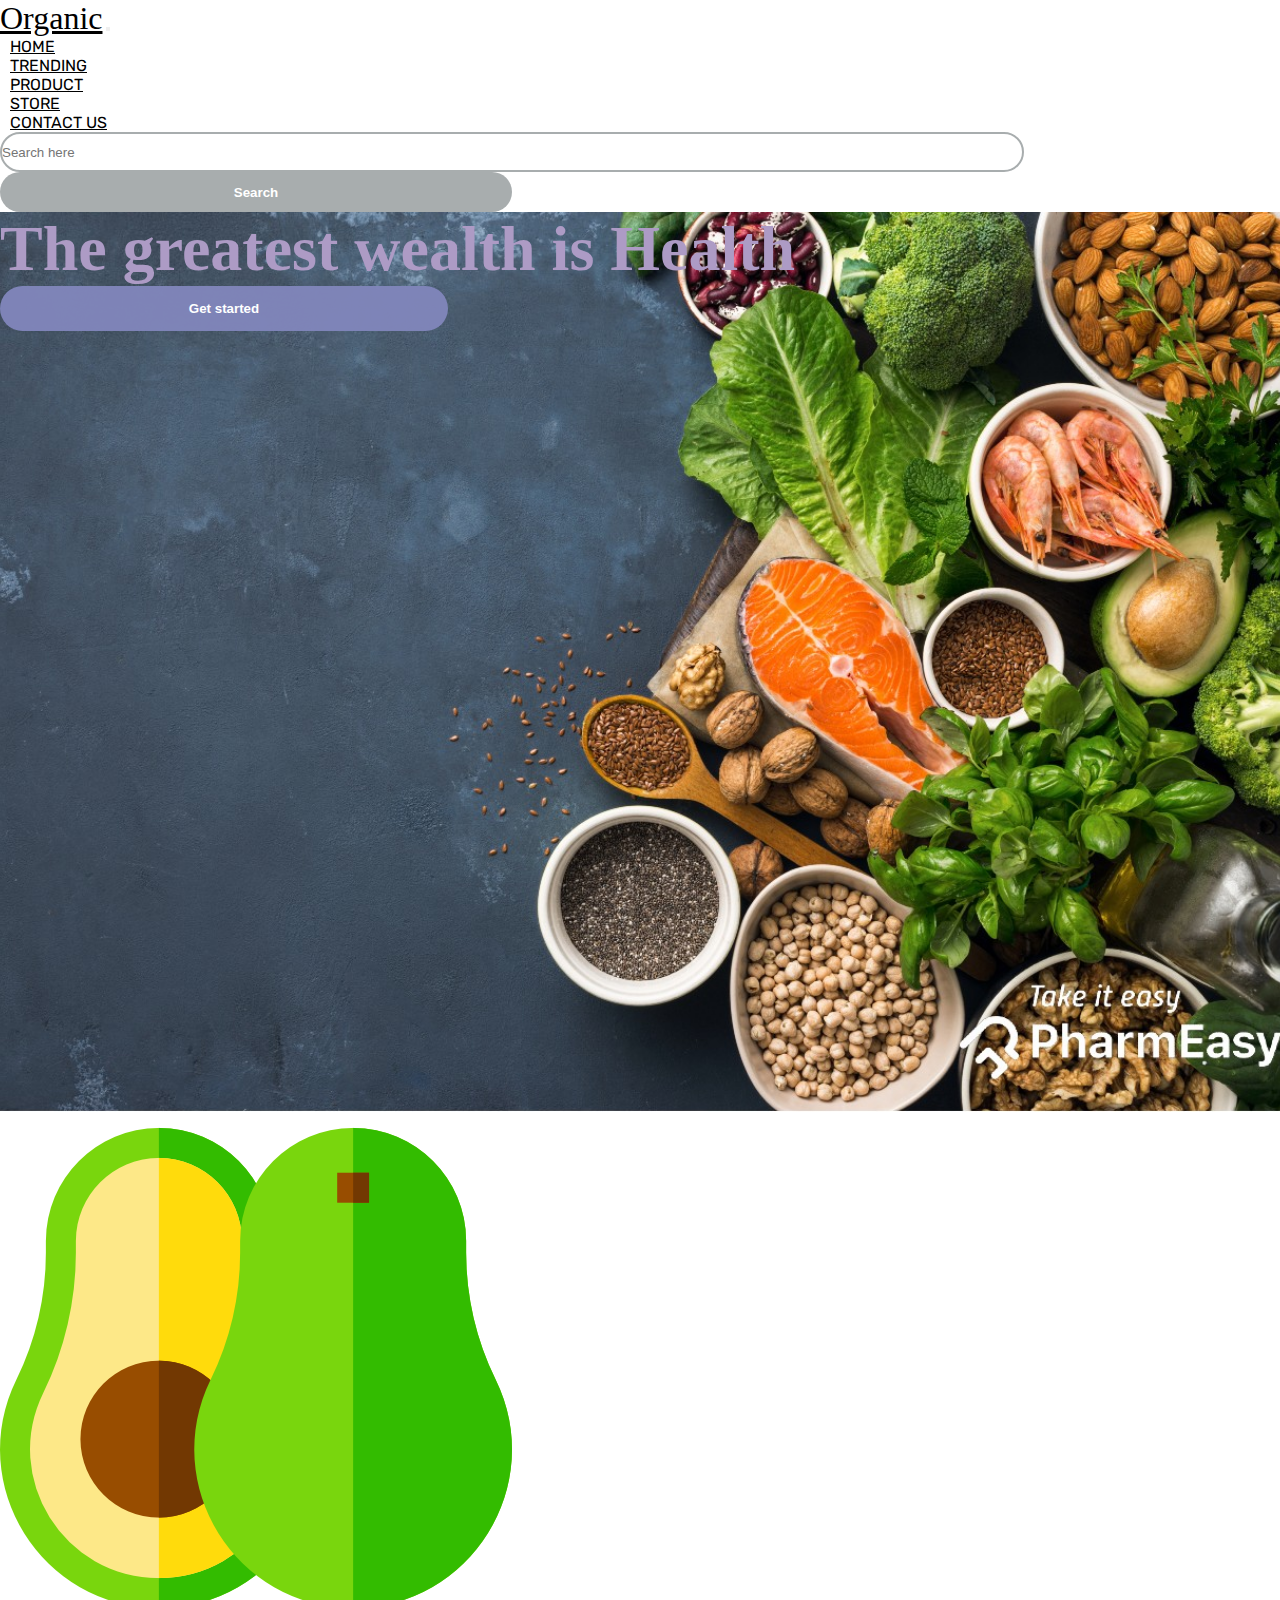
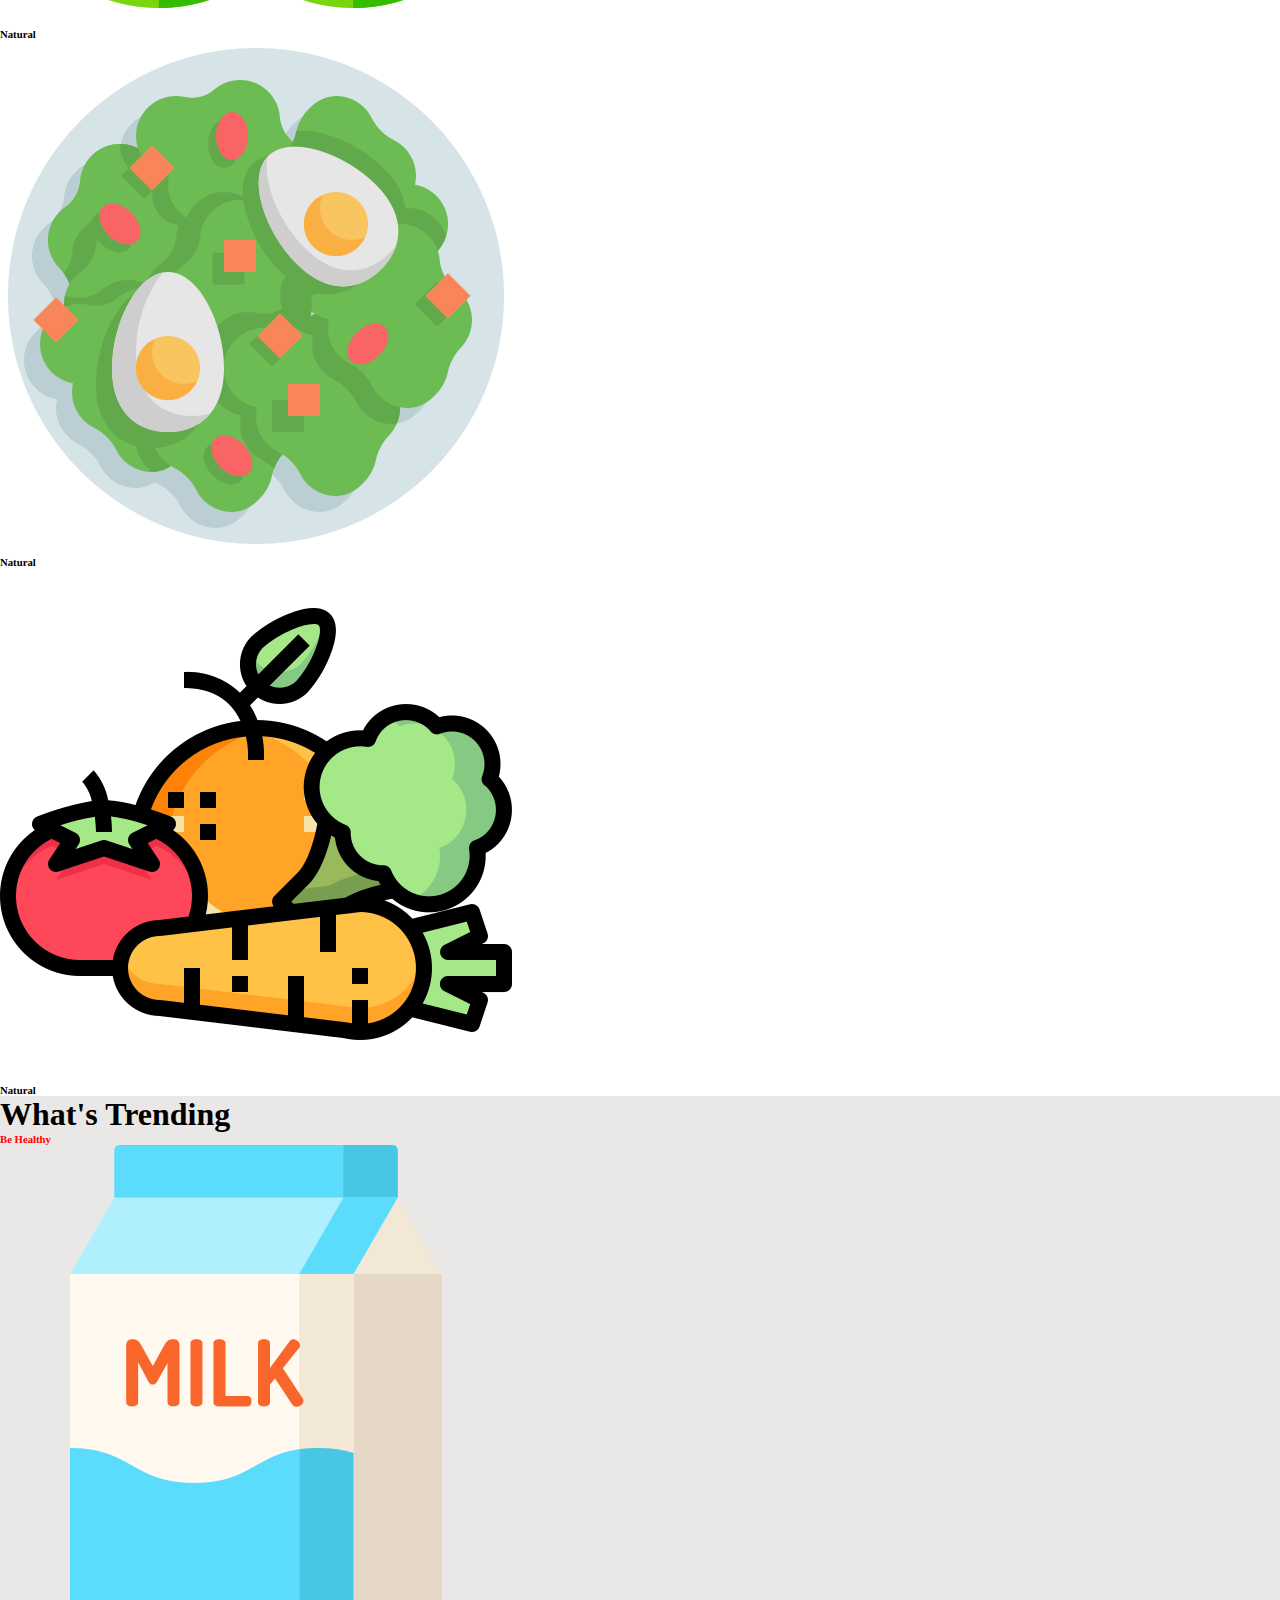
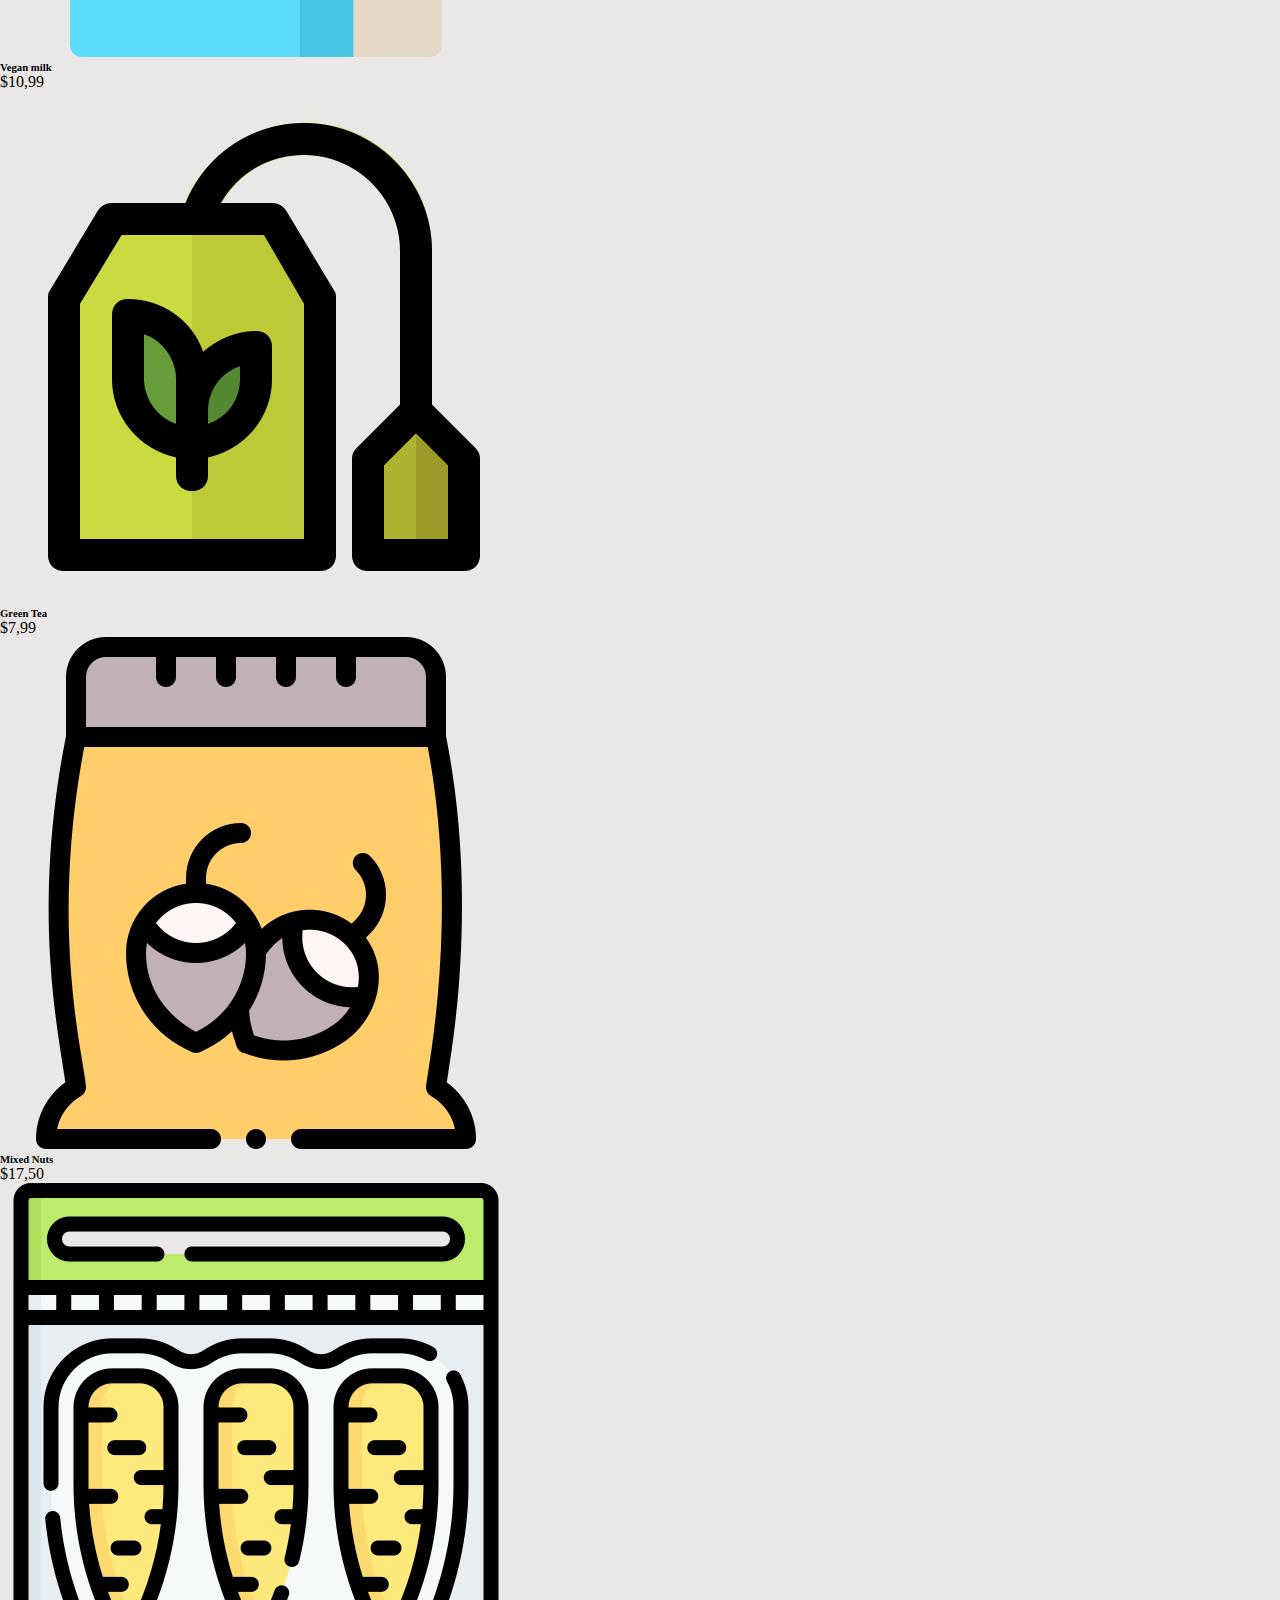
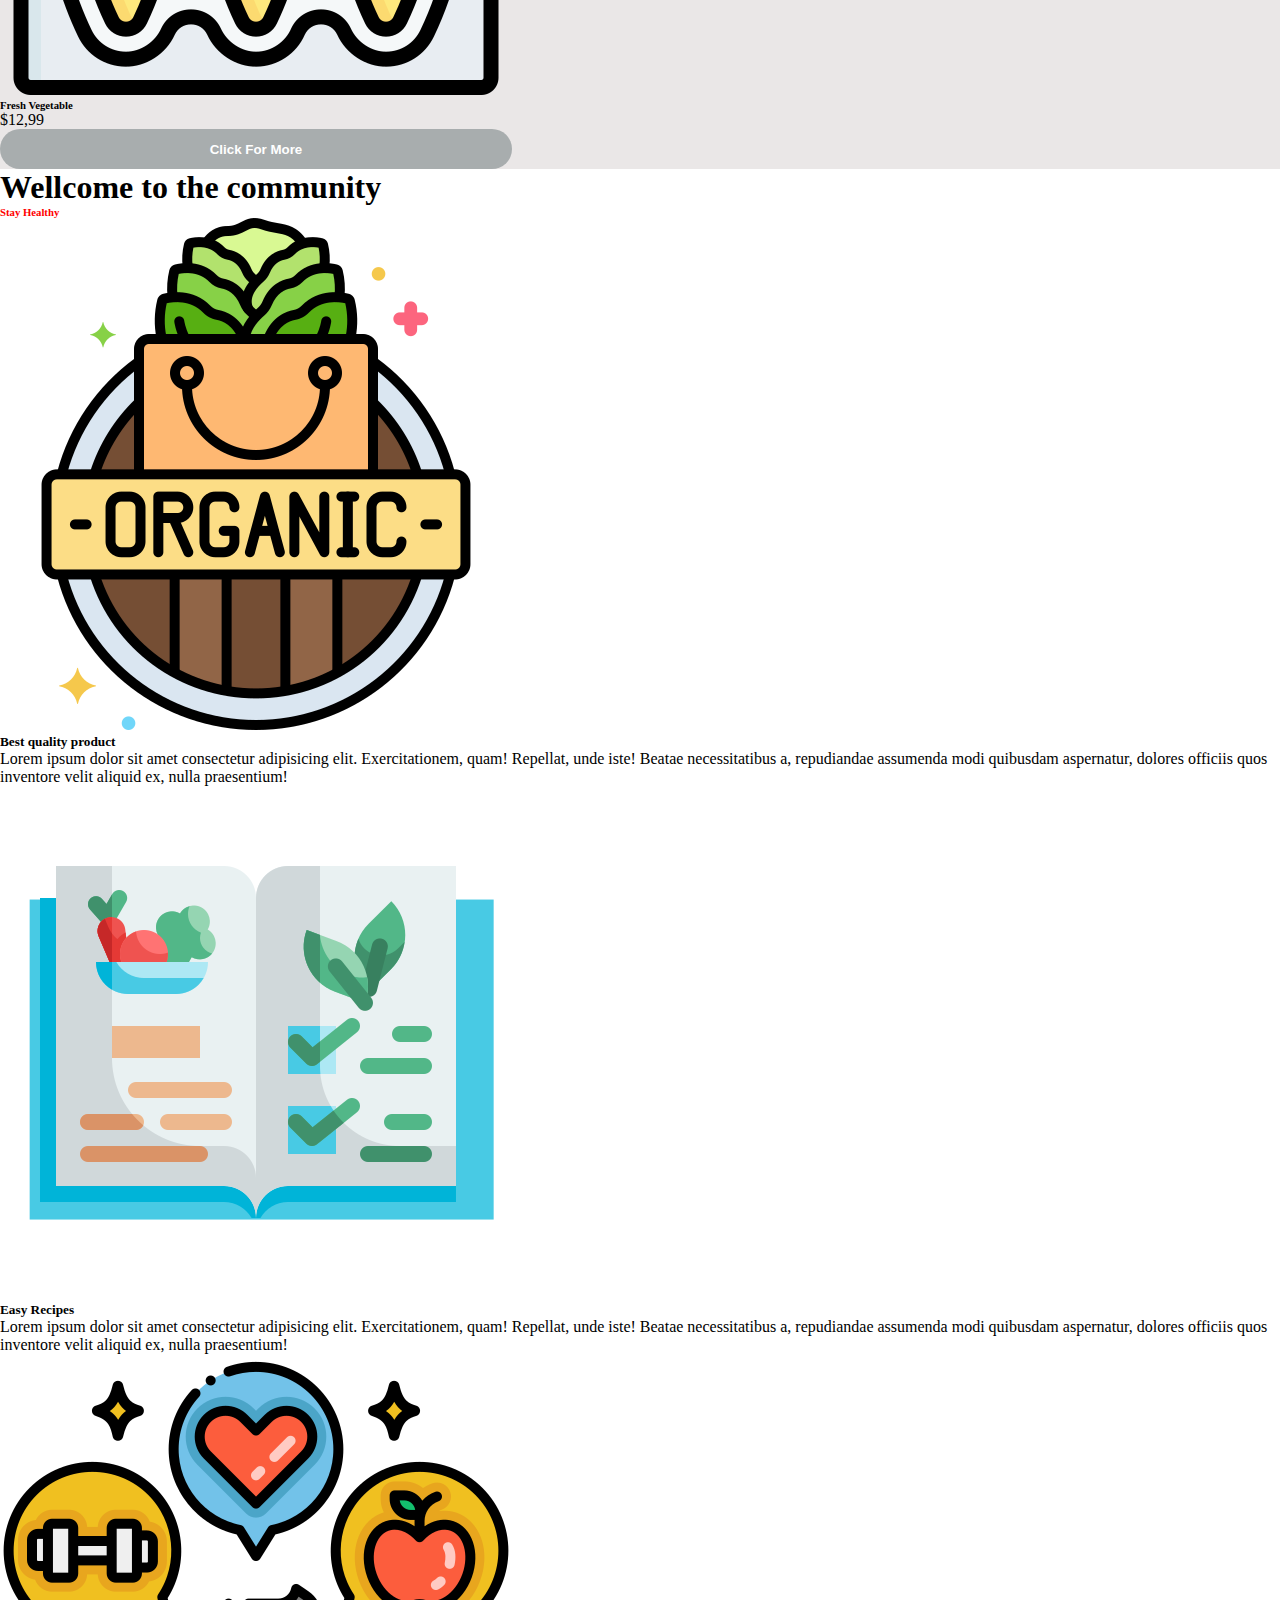
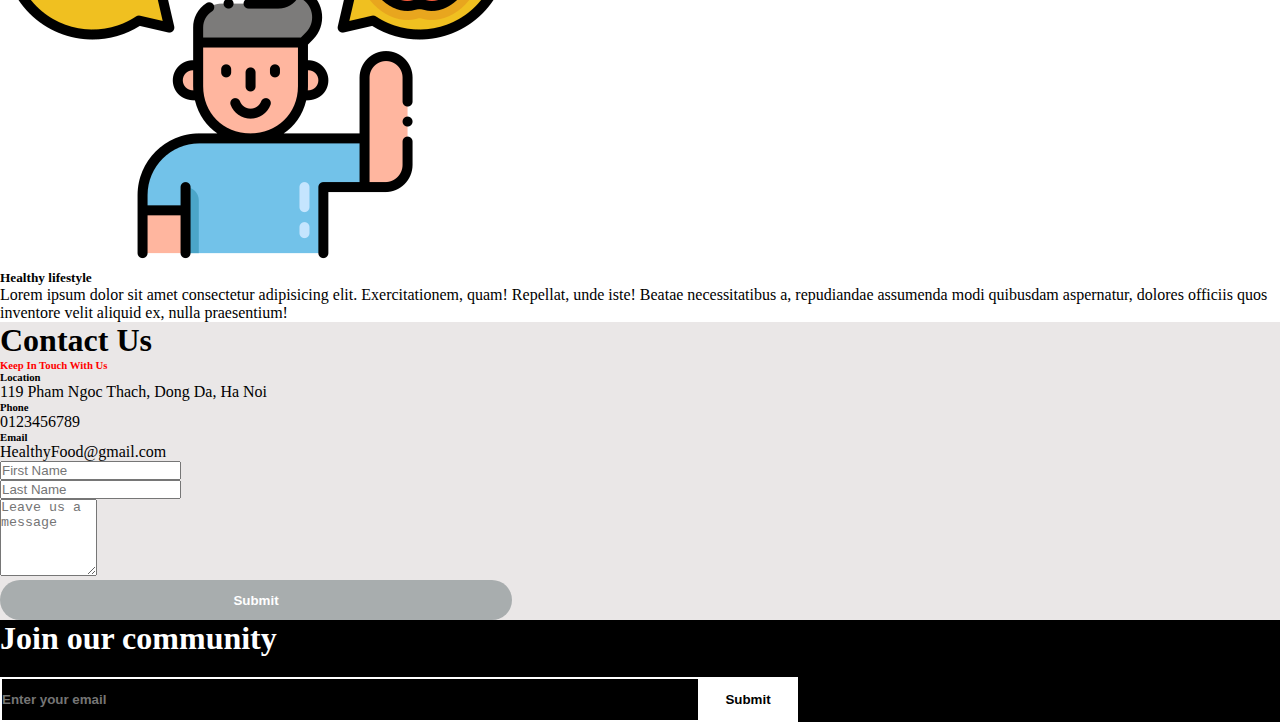
<file: index.html>
<!DOCTYPE html>
<html lang="en">
<head>
    <meta charset="UTF-8">
    <meta http-equiv="X-UA-Compatible" content="IE=edge">
    <meta name="viewport" content="width=device-width, initial-scale=1.0">
    <link href="https://cdn.jsdelivr.net/npm/bootstrap@5.3.0-alpha1/dist/css/bootstrap.min.css" rel="stylesheet" integrity="sha384-GLhlTQ8iRABdZLl6O3oVMWSktQOp6b7In1Zl3/Jr59b6EGGoI1aFkw7cmDA6j6gD" crossorigin="anonymous">
    <link rel="preconnect" href="https://fonts.googleapis.com"><link rel="preconnect" href="https://fonts.gstatic.com" crossorigin><link href="https://fonts.googleapis.com/css2?family=Roboto:ital,wght@0,100;1,100&family=Rubik:ital@0;1&display=swap" rel="stylesheet">
    <link rel="stylesheet" href="style.css">
    <title>Organic</title>
</head>
<body>
    <!-- Header -->
    <nav class="navbar navbar-expand-lg">
        <div class="container">
          <a class="navbar-brand" href="#">Organic</a>
          <button class="navbar-toggler" type="button" data-bs-toggle="collapse" data-bs-target="#navbarScroll" aria-controls="navbarScroll" aria-expanded="false" aria-label="Toggle navigation">
            <span class="navbar-toggler-icon"></span>
          </button>
          <div class="collapse navbar-collapse" id="navbarScroll">
            <ul class="navbar-nav m-auto my-2 my-lg-0">
              <li class="nav-item">
                <a class="nav-link active"href="#">Home</a>
              </li>
              <li class="nav-item">
                <a class="nav-link" href="articles.html">Trending</a>
              </li>
              <li class="nav-item">
                <a class="nav-link active"href="product.html">Product</a>
              </li>
              <li class="nav-item dropdown">
                <a class="nav-link" href="#">Store</a>
              </li>
              <li class="nav-item">
                <a class="nav-link" href="contact.html">Contact Us</a>
              </li>
            </ul>
            <form class="d-flex">
              <input class="px-2 search" type="search" placeholder="Search here" aria-label="Search">
              <button class="btn" type="submit">Search</button>
            </form>
          </div>
        </div>
      </nav>
    <!-- Header -->
    
    <!-- Body -->
        <section class="main">
            <div class="container py-5">
                <div class="row py-4">
                    <div class="col-lg-7 pt-5 text-center">
                        <h1 class="pt-2 pe-5">The greatest wealth is Health</h1>
                        <a href="articles.html">
                          <button class="main_btn mt-4">Get started </button>
                        </a>
                    </div>
                </div>
            </div>
        </section>

        <section class="icon">
            <div class="container py-5">
                <div class="row pt-5">
                    <div class="col-lg-7 m-auto">
                      <div class="row text-center">
                        <div class="col-lg-4 text-center">
                          <img src="./img/avocado.png" class="img-fluid" alt="">
                          <h6>Natural</h6>
                         </div>
                          <div class="col-lg-4">
                          <img src="./img/salad.png" class="img-fluid" alt="">
                          <h6>Natural</h6>
                          </div>
                         <div class="col-lg-4">
                          <img src="./img/vegetable.png" class="img-fluid" alt="">
                          <h6>Natural</h6>
                         </div>
                      </div>
                    </div>
                </div>
            </div>
        </section>

        <section class="product">
          <div class="container py-5">
            <div class="row py-5">
              <div class="col-lg-5 m-auto text-center">
                <h1>What's Trending</h1>
                <h6 style="color: red;" >Be Healthy</h6>
              </div>
            </div>
            <div class="row">
              <div class="col-lg-3 text-center">
                <div class="card border-o bg-light">
                  <div class="card-body">
                    <img src="./img/milk.png" class="img-fluid" alt="">
                  </div>
                </div>
                <h6>Vegan milk</h6>
                <p>$10,99</p>
              </div>

              <div class="col-lg-3 text-center">
                <div class="card border-o bg-light">
                  <div class="card-body">
                    <img src="./img/tea-bag.png" class="img-fluid" alt="">
                  </div>
                </div>
                <h6>Green Tea</h6>
                <p>$7,99</p>
              </div>

              <div class="col-lg-3 text-center">
                <div class="card border-o bg-light">
                  <div class="card-body">
                    <img src="./img/nuts.png" class="img-fluid" alt="">
                  </div>
                </div>
                <h6>Mixed Nuts</h6>
                <p>$17,50</p>
              </div>

              <div class="col-lg-3 text-center">
                <div class="card border-o bg-light">
                  <div class="card-body">
                    <img src="./img/carrot.png" class="img-fluid" alt="">
                  </div>
                </div>
                <h6>Fresh Vegetable</h6>
                <p>$12,99</p>
              </div>
            </div>
            <div class="row">
              <div class="col-lg-6 text-center m-auto">
                <a href="product.html">
                  <button class="btn">Click For More</button>
                </a>
              </div>
            </div>
          </div>  
        </section>

        <section class="articles">
          <div class="container py-5">
            <div class="row py-5">
              <div class="col-lg-8 m-auto text-center">
                <h1>Wellcome to the community</h1>
                <h6 style="color: red;" >Stay Healthy</h6>
              </div>
              <div class="row">
                <div class="col-lg-4">
                  <img src="./img/organic-product.png" class="img-fluid mb-3" alt="">
                  <h5>Best quality product</h5>
                  <p>Lorem ipsum dolor sit amet consectetur adipisicing elit. Exercitationem, quam! Repellat, unde iste! Beatae necessitatibus a, repudiandae assumenda modi quibusdam aspernatur, dolores officiis quos inventore velit aliquid ex, nulla praesentium!</p>
                </div>
                <div class="col-lg-4">
                  <img src="./img/recipe.png" class="img-fluid mb-3" alt="">
                  <h5>Easy Recipes</h5>
                  <p>Lorem ipsum dolor sit amet consectetur adipisicing elit. Exercitationem, quam! Repellat, unde iste! Beatae necessitatibus a, repudiandae assumenda modi quibusdam aspernatur, dolores officiis quos inventore velit aliquid ex, nulla praesentium!</p>
                </div>
                <div class="col-lg-4">
                  <img src="./img/lifestyles.png" class="img-fluid mb-3" alt="">
                  <h5>Healthy lifestyle</h5>
                  <p>Lorem ipsum dolor sit amet consectetur adipisicing elit. Exercitationem, quam! Repellat, unde iste! Beatae necessitatibus a, repudiandae assumenda modi quibusdam aspernatur, dolores officiis quos inventore velit aliquid ex, nulla praesentium!</p>
                </div>
              </div>
            </div>
          </div>
        </section>

        <div class="contact py-5">
          <div class="container py-5">
            <div class="row">
              <div class="col-lg-5 m-auto text-center">
                <h1>Contact Us</h1>
                <h6 style="color: red;" >Keep In Touch With Us</h6>
              </div>
            </div>
          </div>
          <div class="row py-5">
            <div class="col-lg-9 m-auto">
              <div class="row">
                <div class="col-lg-4">
                  <h6>Location  </h6>
                  <p>119 Pham Ngoc Thach, Dong Da, Ha Noi</p>

                  <h6>Phone  </h6>
                  <p>0123456789</p>
                
                  <h6>Email  </h6>
                  <p>HealthyFood@gmail.com</p>
              </div>
              <div class="col-lg-7">
                <div class="row">
                  <div class="col-lg-6">
                    <input type="text" class="form-control bg-light" placeholder="First Name">
                  </div>
                  <div class="col-lg-6">
                    <input type="text" class="form-control bg-light" placeholder="Last Name">
                  </div>
                </div>
                <div class="row py-3">
                  <div class="col-lg-12">
                    <textarea name="" class="form-control bg-light" placeholder="Leave us a message" cols="10" rows="5"></textarea>
                  </div>
                </div>
                <button class="btn">Submit</button>
              </div>
            </div>
          </div>
        </div>
        </div>

    <!-- Body -->
    
    <!-- Footer -->
    <section class="footer py-5">
      <div class="container py-5">
        <div class="row">
          <div class="col-lg-9 m-auto text-center">
            <h1>Join our community</h1>
            <input type="text" placeholder="Enter your email">
            <button class="submit_button">Submit</button>
          </div>
        </div>
      </div>
    </section>
    <!-- Footer -->

<script src="https://cdn.jsdelivr.net/npm/bootstrap@5.3.0-alpha1/dist/js/bootstrap.bundle.min.js" integrity="sha384-w76AqPfDkMBDXo30jS1Sgez6pr3x5MlQ1ZAGC+nuZB+EYdgRZgiwxhTBTkF7CXvN" crossorigin="anonymous"></script>    
</body>
</html>
</file>
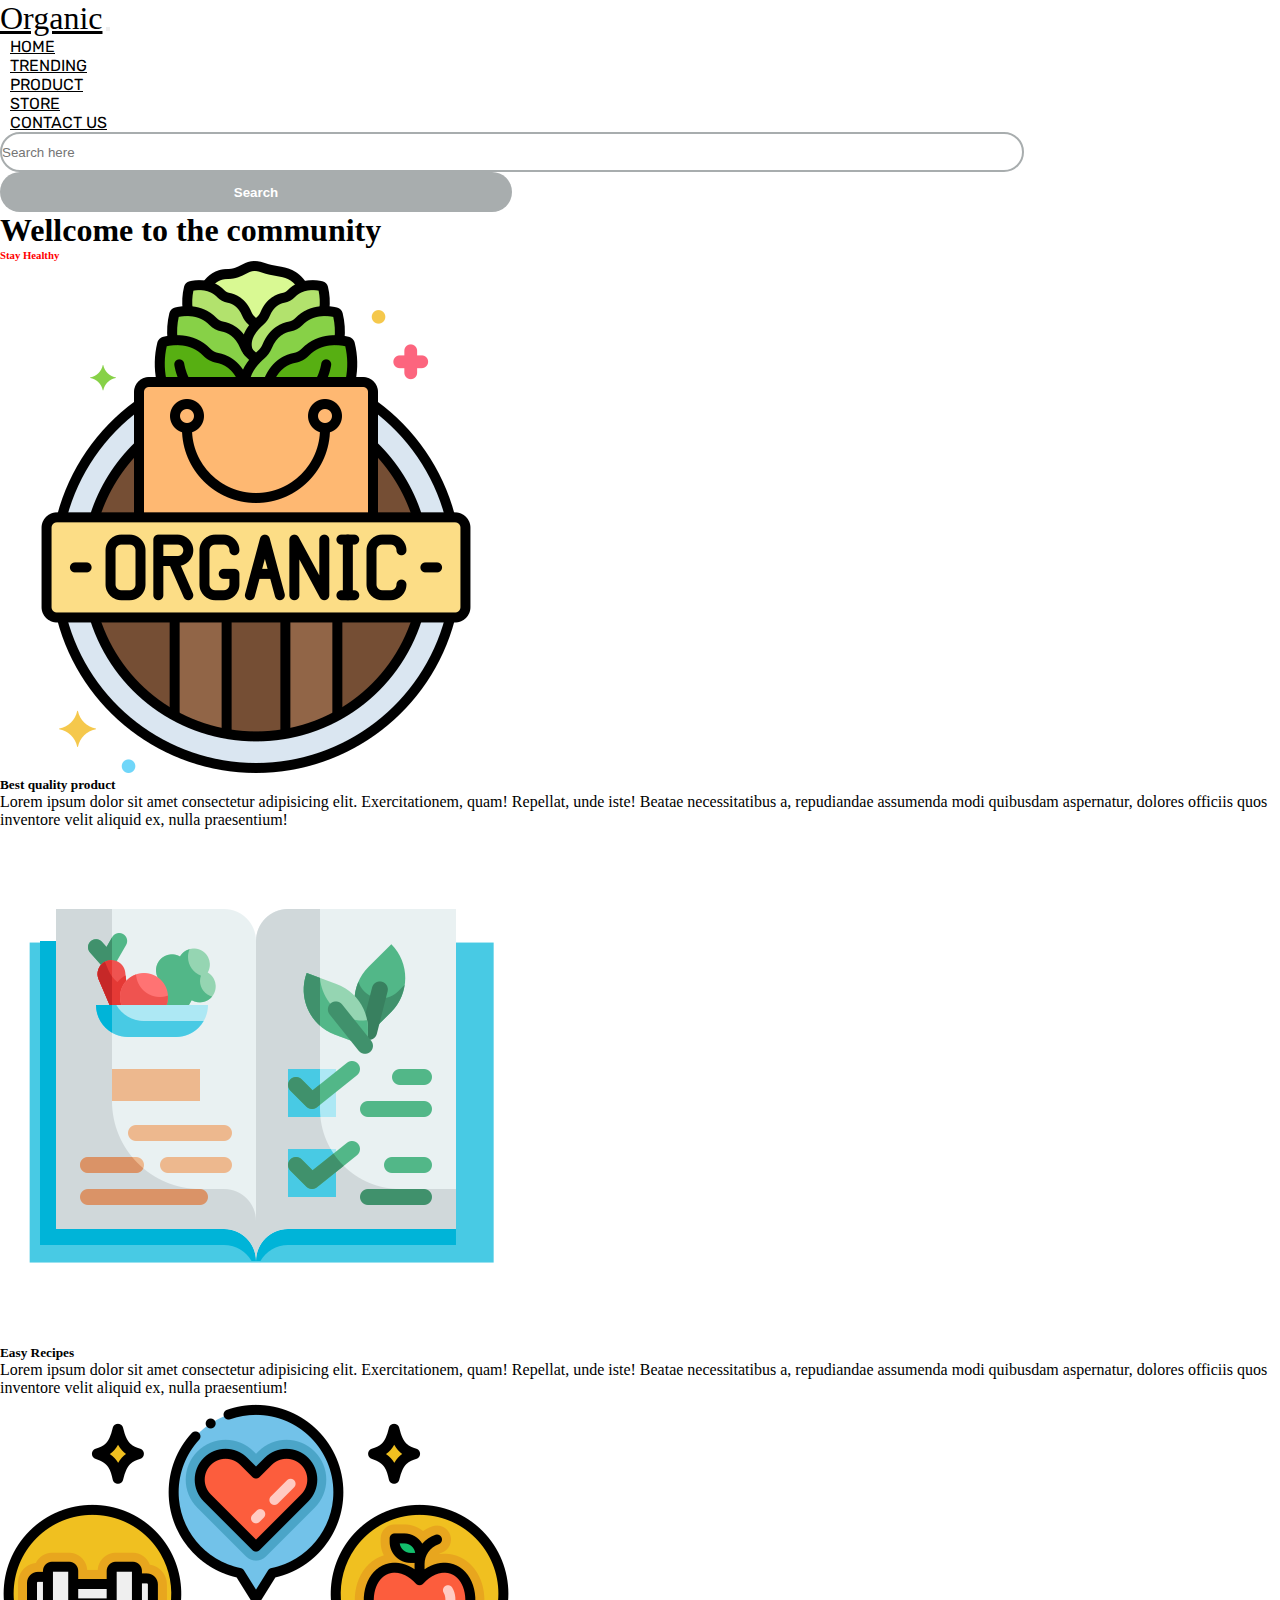
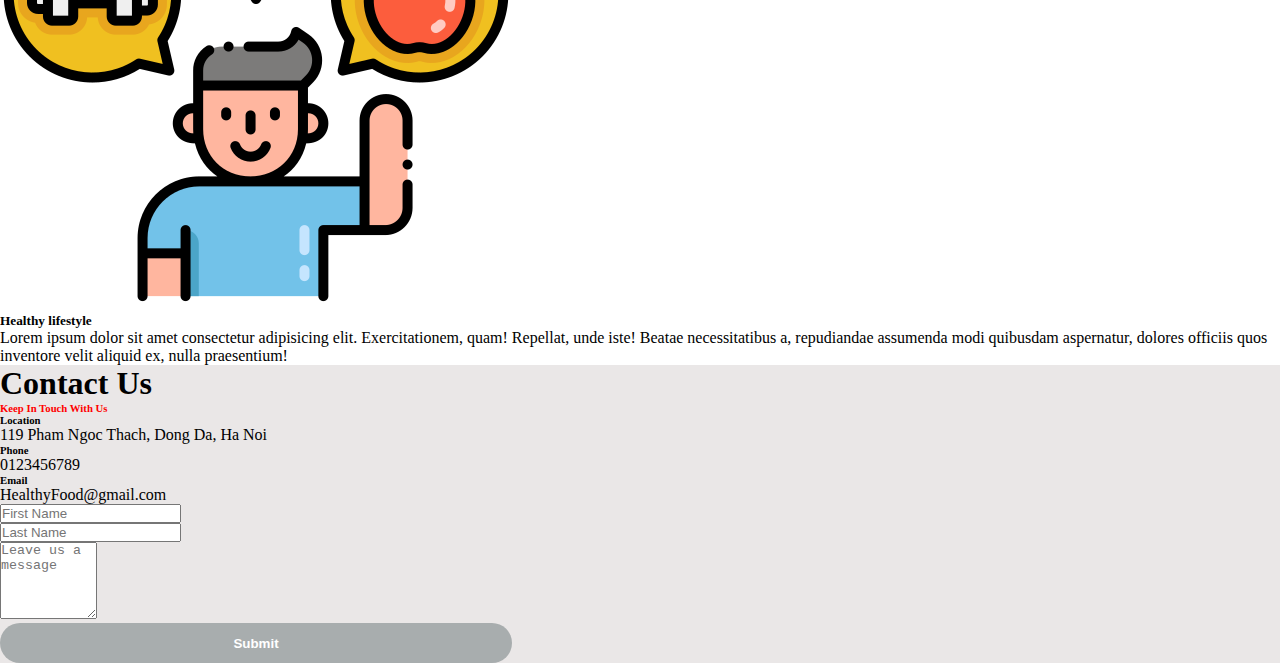
<file: articles.html>
<!DOCTYPE html>
<html lang="en">
<head>
    <meta charset="UTF-8">
    <meta http-equiv="X-UA-Compatible" content="IE=edge">
    <meta name="viewport" content="width=device-width, initial-scale=1.0">
    <link href="https://cdn.jsdelivr.net/npm/bootstrap@5.3.0-alpha1/dist/css/bootstrap.min.css" rel="stylesheet" integrity="sha384-GLhlTQ8iRABdZLl6O3oVMWSktQOp6b7In1Zl3/Jr59b6EGGoI1aFkw7cmDA6j6gD" crossorigin="anonymous">
    <link rel="preconnect" href="https://fonts.googleapis.com"><link rel="preconnect" href="https://fonts.gstatic.com" crossorigin><link href="https://fonts.googleapis.com/css2?family=Roboto:ital,wght@0,100;1,100&family=Rubik:ital@0;1&display=swap" rel="stylesheet">
    <link rel="stylesheet" href="style.css">
    <title>Organic</title>
</head>
<body>
    <!-- Header -->
    <nav class="navbar navbar-expand-lg">
        <div class="container">
          <a class="navbar-brand" href="#">Organic</a>
          <button class="navbar-toggler" type="button" data-bs-toggle="collapse" data-bs-target="#navbarScroll" aria-controls="navbarScroll" aria-expanded="false" aria-label="Toggle navigation">
            <span class="navbar-toggler-icon"></span>
          </button>
          <div class="collapse navbar-collapse" id="navbarScroll">
            <ul class="navbar-nav m-auto my-2 my-lg-0">
              <li class="nav-item">
                <a class="nav-link active"href="index.html">Home</a>
              </li>
              <li class="nav-item">
                <a class="nav-link" href="articles.html">Trending</a>
              </li>
              <li class="nav-item">
                <a class="nav-link active"href="product.html">Product</a>
              </li>
              <li class="nav-item dropdown">
                <a class="nav-link" href="#">Store</a>
              </li>
              <li class="nav-item">
                <a class="nav-link" href="contact.html">Contact Us</a>
              </li>
            </ul>
            <form class="d-flex">
              <input class="px-2 search" type="search" placeholder="Search here" aria-label="Search">
              <button class="btn" type="submit">Search</button>
            </form>
          </div>
        </div>
      </nav>
    <!-- Header -->
    <!-- Body -->
    <section class="articles bg-light">
        <div class="container py-5">
          <div class="row py-5">
            <div class="col-lg-8 m-auto text-center">
              <h1>Wellcome to the community</h1>
              <h6 style="color: red;" >Stay Healthy</h6>
            </div>
            <div class="row">
              <div class="col-lg-4">
                <img src="./img/organic-product.png" class="img-fluid mb-3" alt="">
                <h5>Best quality product</h5>
                <p>Lorem ipsum dolor sit amet consectetur adipisicing elit. Exercitationem, quam! Repellat, unde iste! Beatae necessitatibus a, repudiandae assumenda modi quibusdam aspernatur, dolores officiis quos inventore velit aliquid ex, nulla praesentium!</p>
              </div>
              <div class="col-lg-4">
                <img src="./img/recipe.png" class="img-fluid mb-3" alt="">
                <h5>Easy Recipes</h5>
                <p>Lorem ipsum dolor sit amet consectetur adipisicing elit. Exercitationem, quam! Repellat, unde iste! Beatae necessitatibus a, repudiandae assumenda modi quibusdam aspernatur, dolores officiis quos inventore velit aliquid ex, nulla praesentium!</p>
              </div>
              <div class="col-lg-4">
                <img src="./img/lifestyles.png" class="img-fluid mb-3" alt="">
                <h5>Healthy lifestyle</h5>
                <p>Lorem ipsum dolor sit amet consectetur adipisicing elit. Exercitationem, quam! Repellat, unde iste! Beatae necessitatibus a, repudiandae assumenda modi quibusdam aspernatur, dolores officiis quos inventore velit aliquid ex, nulla praesentium!</p>
              </div>
            </div>
          </div>
        </div>
      </section>
    <!-- Body -->
    <!-- Footer -->
    <div class="contact py-5">
          <div class="container py-5">
            <div class="row">
              <div class="col-lg-5 m-auto text-center">
                <h1>Contact Us</h1>
                <h6 style="color: red;" >Keep In Touch With Us</h6>
              </div>
            </div>
          </div>
          <div class="row py-5">
            <div class="col-lg-9 m-auto">
              <div class="row">
                <div class="col-lg-4">
                  <h6>Location  </h6>
                  <p>119 Pham Ngoc Thach, Dong Da, Ha Noi</p>

                  <h6>Phone  </h6>
                  <p>0123456789</p>
                
                  <h6>Email  </h6>
                  <p>HealthyFood@gmail.com</p>
              </div>
              <div class="col-lg-7">
                <div class="row">
                  <div class="col-lg-6">
                    <input type="text" class="form-control bg-light" placeholder="First Name">
                  </div>
                  <div class="col-lg-6">
                    <input type="text" class="form-control bg-light" placeholder="Last Name">
                  </div>
                </div>
                <div class="row py-3">
                  <div class="col-lg-12">
                    <textarea name="" class="form-control bg-light" placeholder="Leave us a message" cols="10" rows="5"></textarea>
                  </div>
                </div>
                <button class="btn">Submit</button>
              </div>
            </div>
          </div>
        </div>
        </div>
    <!-- Footer  -->
</file>
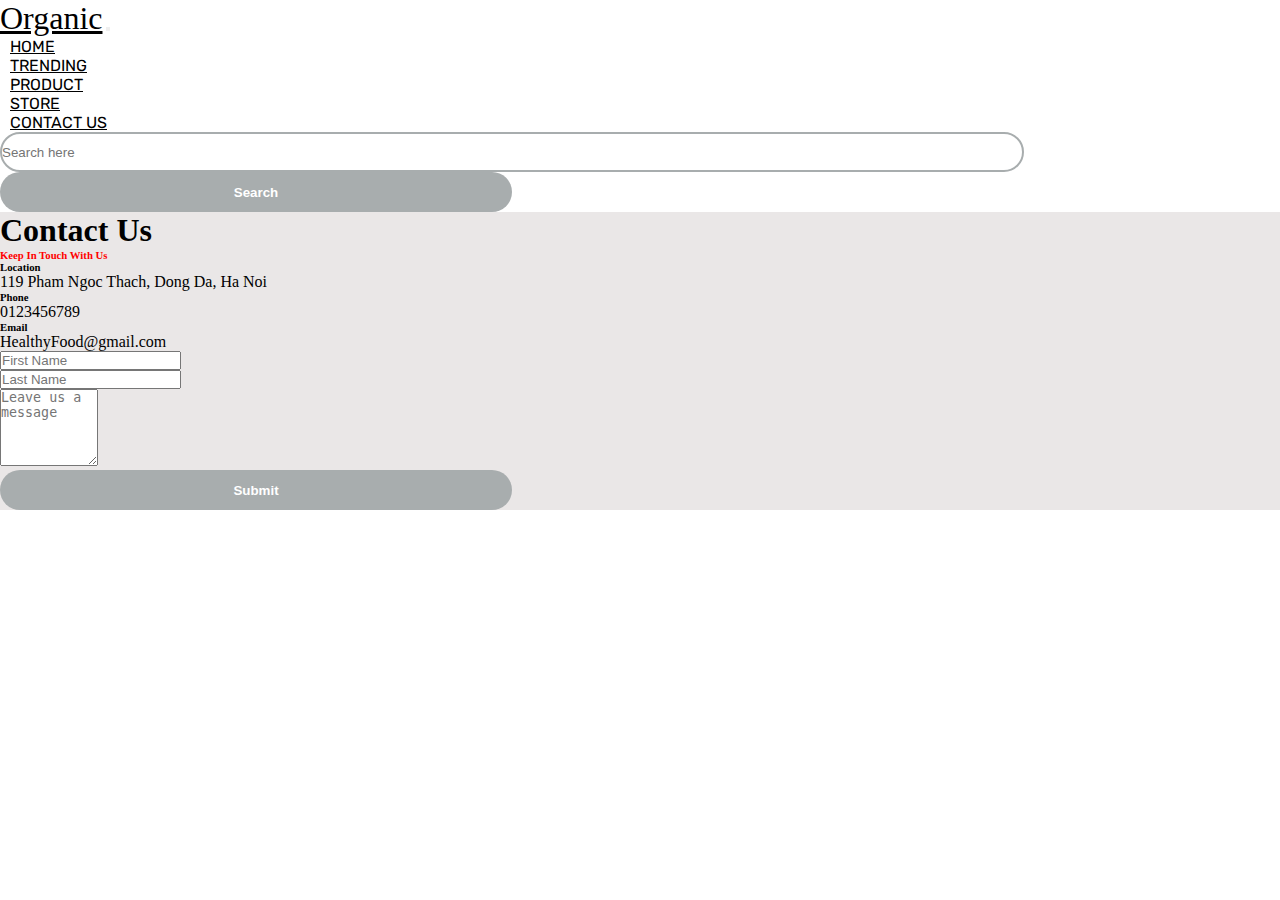
<file: contact.html>
<!DOCTYPE html>
<html lang="en">
<head>
    <meta charset="UTF-8">
    <meta http-equiv="X-UA-Compatible" content="IE=edge">
    <meta name="viewport" content="width=device-width, initial-scale=1.0">
    <link href="https://cdn.jsdelivr.net/npm/bootstrap@5.3.0-alpha1/dist/css/bootstrap.min.css" rel="stylesheet" integrity="sha384-GLhlTQ8iRABdZLl6O3oVMWSktQOp6b7In1Zl3/Jr59b6EGGoI1aFkw7cmDA6j6gD" crossorigin="anonymous">
    <link rel="preconnect" href="https://fonts.googleapis.com"><link rel="preconnect" href="https://fonts.gstatic.com" crossorigin><link href="https://fonts.googleapis.com/css2?family=Roboto:ital,wght@0,100;1,100&family=Rubik:ital@0;1&display=swap" rel="stylesheet">
    <link rel="stylesheet" href="style.css">
    <title>Organic</title>
</head>
<body>
    <!-- Header -->
    <nav class="navbar navbar-expand-lg">
        <div class="container">
          <a class="navbar-brand" href="#">Organic</a>
          <button class="navbar-toggler" type="button" data-bs-toggle="collapse" data-bs-target="#navbarScroll" aria-controls="navbarScroll" aria-expanded="false" aria-label="Toggle navigation">
            <span class="navbar-toggler-icon"></span>
          </button>
          <div class="collapse navbar-collapse" id="navbarScroll">
            <ul class="navbar-nav m-auto my-2 my-lg-0">
              <li class="nav-item">
                <a class="nav-link active"href="index.html">Home</a>
              </li>
              <li class="nav-item">
                <a class="nav-link" href="articles.html">Trending</a>
              </li>
              <li class="nav-item">
                <a class="nav-link active"href="product.html">Product</a>
              </li>
              <li class="nav-item dropdown">
                <a class="nav-link" href="#">Store</a>
              </li>
              <li class="nav-item">
                <a class="nav-link" href="contact.html">Contact Us</a>
              </li>
            </ul>
            <form class="d-flex">
              <input class="px-2 search" type="search" placeholder="Search here" aria-label="Search">
              <button class="btn" type="submit">Search</button>
            </form>
          </div>
        </div>
      </nav>
    <!-- Header -->
    <!-- Footer -->
    <div class="contact py-5">
        <div class="container py-5">
          <div class="row">
            <div class="col-lg-5 m-auto text-center">
              <h1>Contact Us</h1>
              <h6 style="color: red;" >Keep In Touch With Us</h6>
            </div>
          </div>
        </div>
        <div class="row py-5">
          <div class="col-lg-9 m-auto">
            <div class="row">
              <div class="col-lg-4">
                <h6>Location  </h6>
                <p>119 Pham Ngoc Thach, Dong Da, Ha Noi</p>

                <h6>Phone  </h6>
                <p>0123456789</p>
              
                <h6>Email  </h6>
                <p>HealthyFood@gmail.com</p>
            </div>
            <div class="col-lg-7">
              <div class="row">
                <div class="col-lg-6">
                  <input type="text" class="form-control bg-light" placeholder="First Name">
                </div>
                <div class="col-lg-6">
                  <input type="text" class="form-control bg-light" placeholder="Last Name">
                </div>
              </div>
              <div class="row py-3">
                <div class="col-lg-12">
                  <textarea name="" class="form-control bg-light" placeholder="Leave us a message" cols="10" rows="5"></textarea>
                </div>
              </div>
              <button class="btn">Submit</button>
            </div>
          </div>
        </div>
      </div>
      </div>
  <!-- Footer -->
</file>
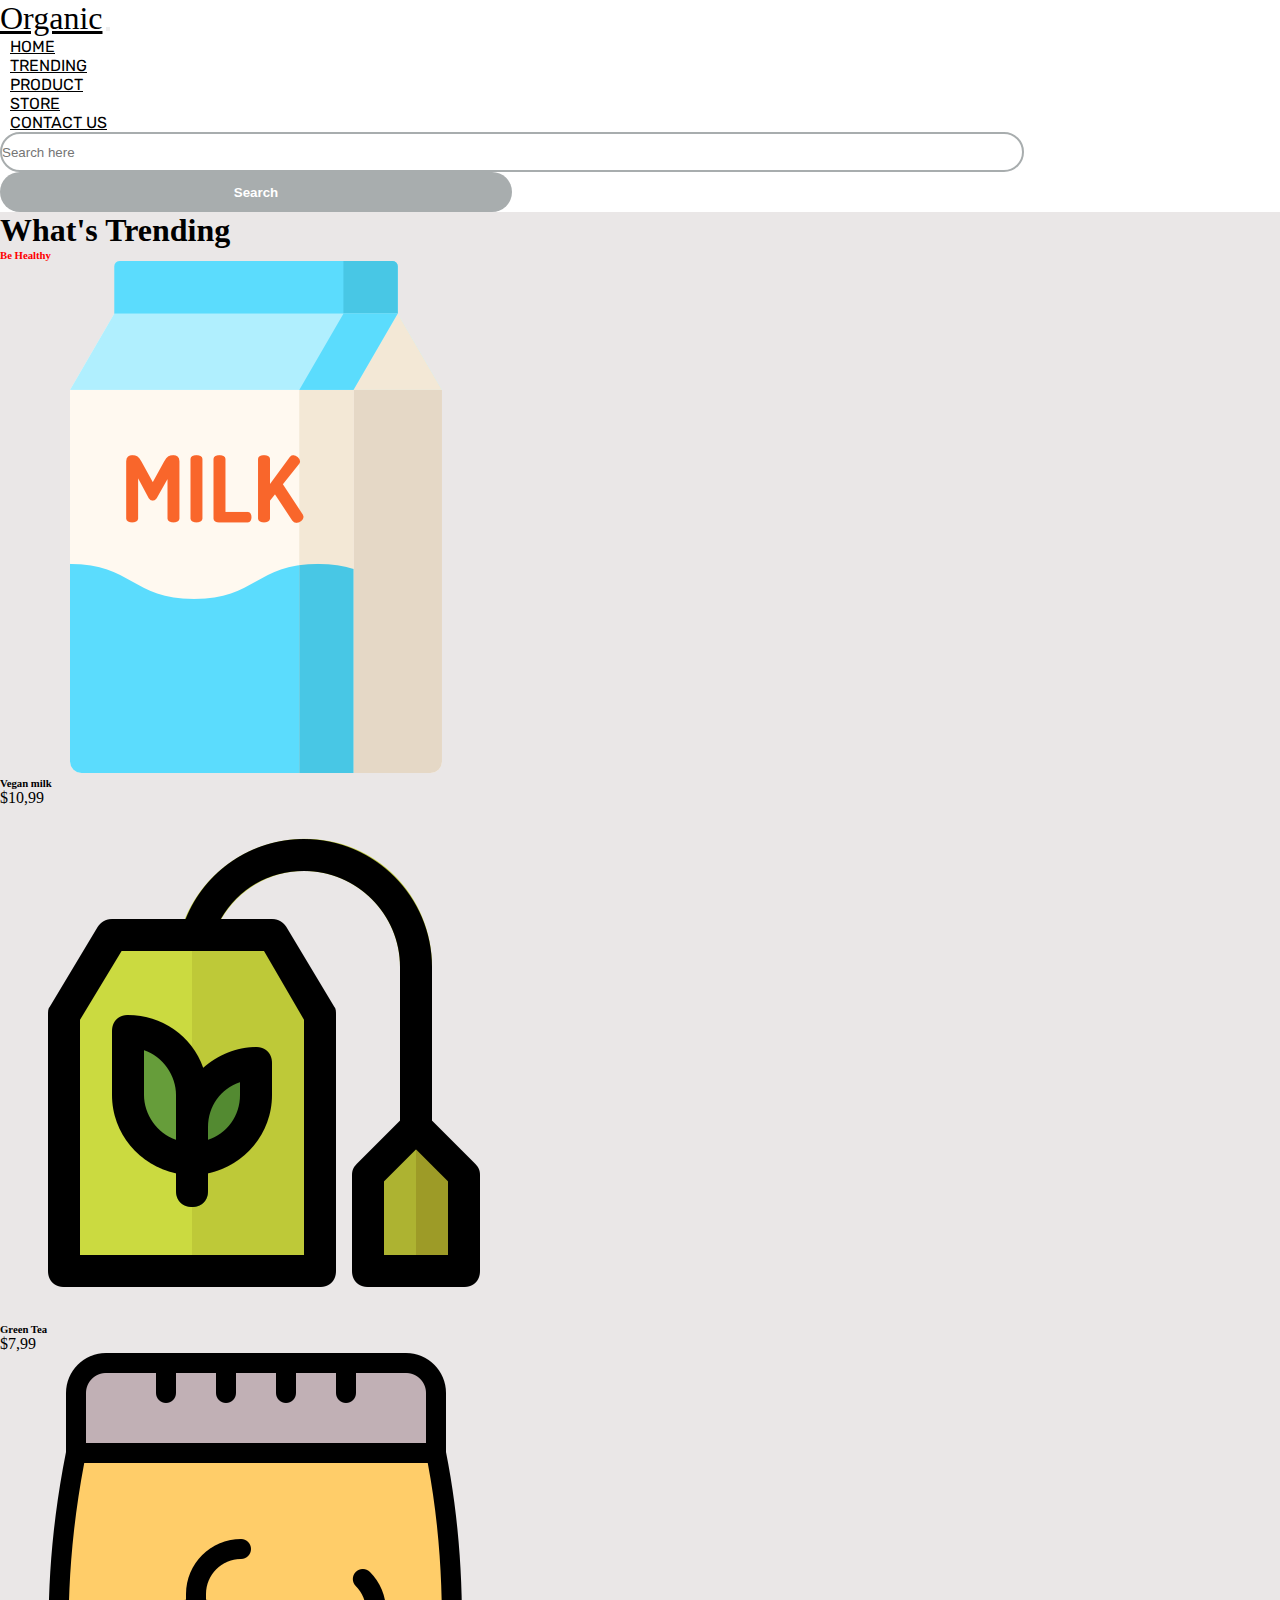
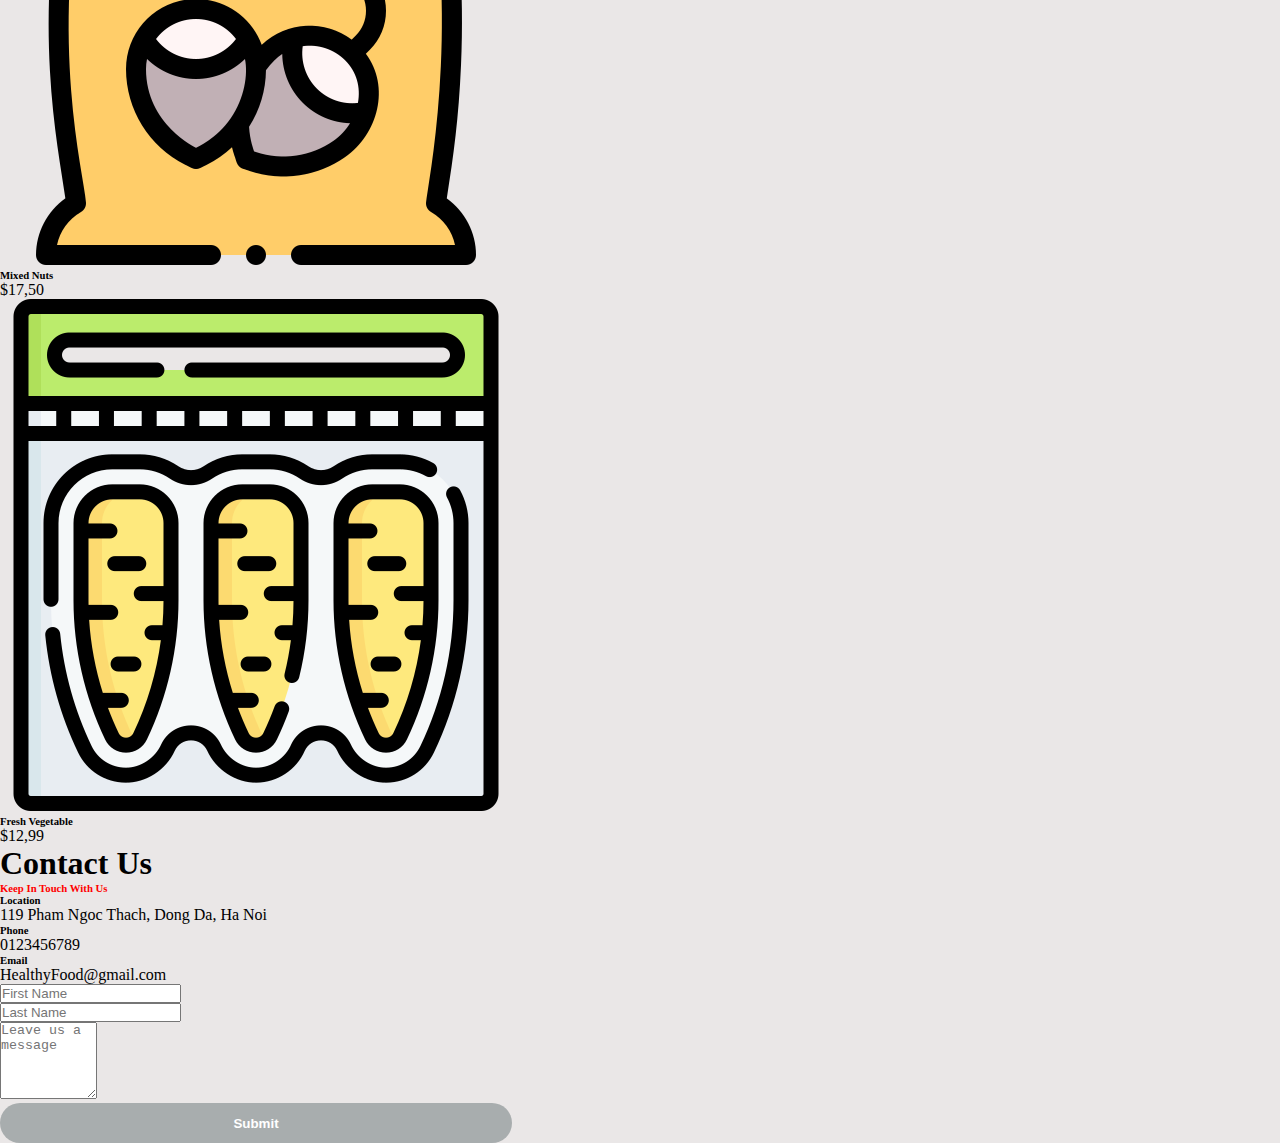
<file: product.html>
<!DOCTYPE html>
<html lang="en">
<head>
    <meta charset="UTF-8">
    <meta http-equiv="X-UA-Compatible" content="IE=edge">
    <meta name="viewport" content="width=device-width, initial-scale=1.0">
    <link href="https://cdn.jsdelivr.net/npm/bootstrap@5.3.0-alpha1/dist/css/bootstrap.min.css" rel="stylesheet" integrity="sha384-GLhlTQ8iRABdZLl6O3oVMWSktQOp6b7In1Zl3/Jr59b6EGGoI1aFkw7cmDA6j6gD" crossorigin="anonymous">
    <link rel="preconnect" href="https://fonts.googleapis.com"><link rel="preconnect" href="https://fonts.gstatic.com" crossorigin><link href="https://fonts.googleapis.com/css2?family=Roboto:ital,wght@0,100;1,100&family=Rubik:ital@0;1&display=swap" rel="stylesheet">
    <link rel="stylesheet" href="style.css">
    <title>Organic</title>
</head>
<body>
    <!-- Header -->
    <nav class="navbar navbar-expand-lg">
        <div class="container">
          <a class="navbar-brand" href="#">Organic</a>
          <button class="navbar-toggler" type="button" data-bs-toggle="collapse" data-bs-target="#navbarScroll" aria-controls="navbarScroll" aria-expanded="false" aria-label="Toggle navigation">
            <span class="navbar-toggler-icon"></span>
          </button>
          <div class="collapse navbar-collapse" id="navbarScroll">
            <ul class="navbar-nav m-auto my-2 my-lg-0">
              <li class="nav-item">
                <a class="nav-link active"href="index.html">Home</a>
              </li>
              <li class="nav-item">
                <a class="nav-link" href="articles.html">Trending</a>
              </li>
              <li class="nav-item">
                <a class="nav-link active"href="product.html">Product</a>
              </li>
              <li class="nav-item dropdown">
                <a class="nav-link" href="#">Store</a>
              </li>
              <li class="nav-item">
                <a class="nav-link" href="contact.html">Contact Us</a>
              </li>
            </ul>
            <form class="d-flex">
              <input class="px-2 search" type="search" placeholder="Search here" aria-label="Search">
              <button class="btn" type="submit">Search</button>
            </form>
          </div>
        </div>
      </nav>
    <!-- Header -->
    <!-- Body -->
    <section class="product">
        <div class="container py-5">
          <div class="row py-5">
            <div class="col-lg-5 m-auto text-center">
              <h1>What's Trending</h1>
              <h6 style="color: red;" >Be Healthy</h6>
            </div>
          </div>
          <div class="row">
            <div class="col-lg-3 text-center">
              <div class="card border-o bg-light">
                <div class="card-body">
                  <img src="./img/milk.png" class="img-fluid" alt="">
                </div>
              </div>
              <h6>Vegan milk</h6>
              <p>$10,99</p>
            </div>

            <div class="col-lg-3 text-center">
              <div class="card border-o bg-light">
                <div class="card-body">
                  <img src="./img/tea-bag.png" class="img-fluid" alt="">
                </div>
              </div>
              <h6>Green Tea</h6>
              <p>$7,99</p>
            </div>

            <div class="col-lg-3 text-center">
              <div class="card border-o bg-light">
                <div class="card-body">
                  <img src="./img/nuts.png" class="img-fluid" alt="">
                </div>
              </div>
              <h6>Mixed Nuts</h6>
              <p>$17,50</p>
            </div>

            <div class="col-lg-3 text-center">
              <div class="card border-o bg-light">
                <div class="card-body">
                  <img src="./img/carrot.png" class="img-fluid" alt="">
                </div>
              </div>
              <h6>Fresh Vegetable</h6>
              <p>$12,99</p>
            </div>
          </div>
        
        </div>  
      </section>
      <!-- Body -->
    <!-- Footer -->
    <div class="contact py-5">
        <div class="container py-5">
          <div class="row">
            <div class="col-lg-5 m-auto text-center">
              <h1>Contact Us</h1>
              <h6 style="color: red;" >Keep In Touch With Us</h6>
            </div>
          </div>
        </div>
        <div class="row py-5">
          <div class="col-lg-9 m-auto">
            <div class="row">
              <div class="col-lg-4">
                <h6>Location  </h6>
                <p>119 Pham Ngoc Thach, Dong Da, Ha Noi</p>

                <h6>Phone  </h6>
                <p>0123456789</p>
              
                <h6>Email  </h6>
                <p>HealthyFood@gmail.com</p>
            </div>
            <div class="col-lg-7">
              <div class="row">
                <div class="col-lg-6">
                  <input type="text" class="form-control bg-light" placeholder="First Name">
                </div>
                <div class="col-lg-6">
                  <input type="text" class="form-control bg-light" placeholder="Last Name">
                </div>
              </div>
              <div class="row py-3">
                <div class="col-lg-12">
                  <textarea name="" class="form-control bg-light" placeholder="Leave us a message" cols="10" rows="5"></textarea>
                </div>
              </div>
              <button class="btn">Submit</button>
            </div>
          </div>
        </div>
      </div>
      </div>
      <!-- Footer -->
</file>
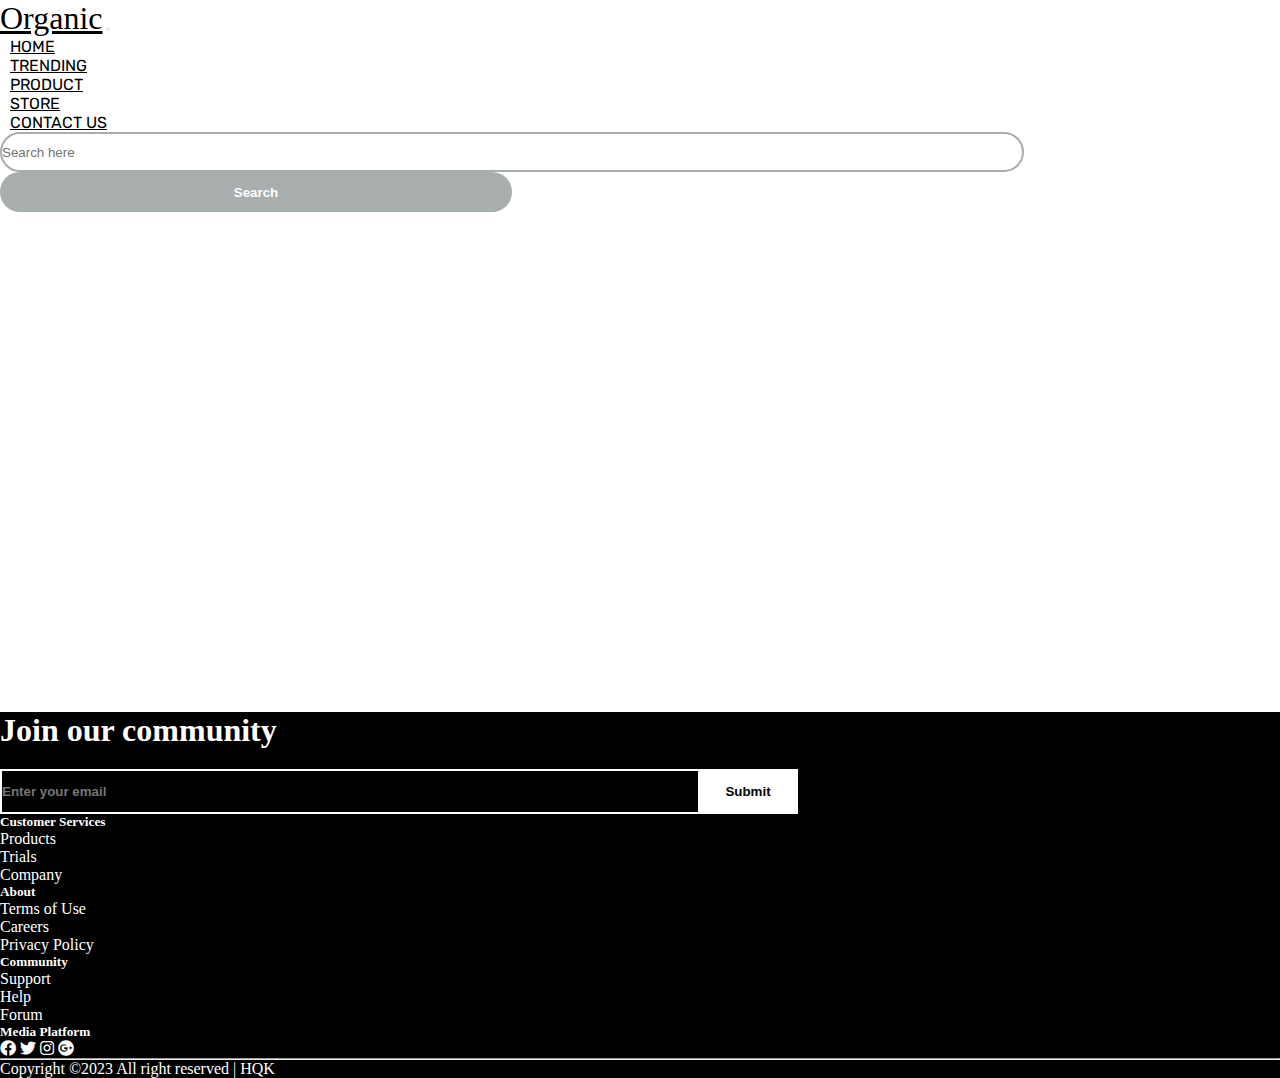
<file: store.html>
<!DOCTYPE html>
<html lang="en">
<head>
    <meta charset="UTF-8">
    <meta http-equiv="X-UA-Compatible" content="IE=edge">
    <meta name="viewport" content="width=device-width, initial-scale=1.0">
    <link href="https://cdn.jsdelivr.net/npm/bootstrap@5.3.0-alpha1/dist/css/bootstrap.min.css" rel="stylesheet" integrity="sha384-GLhlTQ8iRABdZLl6O3oVMWSktQOp6b7In1Zl3/Jr59b6EGGoI1aFkw7cmDA6j6gD" crossorigin="anonymous">
    <link rel="preconnect" href="https://fonts.googleapis.com"><link rel="preconnect" href="https://fonts.gstatic.com" crossorigin><link href="https://fonts.googleapis.com/css2?family=Roboto:ital,wght@0,100;1,100&family=Rubik:ital@0;1&display=swap" rel="stylesheet">
    <link rel="stylesheet" href="style.css">
    <link rel="stylesheet" href="https://cdnjs.cloudflare.com/ajax/libs/font-awesome/5.15.4/css/all.min.css" />
    <title>Organic</title>
</head>
<body>
    <!-- Header -->
    <nav class="navbar navbar-expand-lg">
        <div class="container">
          <a class="navbar-brand" href="#">Organic</a>
          <button class="navbar-toggler" type="button" data-bs-toggle="collapse" data-bs-target="#navbarScroll" aria-controls="navbarScroll" aria-expanded="false" aria-label="Toggle navigation">
            <span class="navbar-toggler-icon"></span>
          </button>
          <div class="collapse navbar-collapse" id="navbarScroll">
            <ul class="navbar-nav m-auto my-2 my-lg-0">
              <li class="nav-item">
                <a class="nav-link active"href="index.html">Home</a>
              </li>
              <li class="nav-item">
                <a class="nav-link" href="articles.html">Trending</a>
              </li>
              <li class="nav-item">
                <a class="nav-link active"href="product.html">Product</a>
              </li>
              <li class="nav-item dropdown">
                <a class="nav-link" href="store.html">Store</a>
              </li>
              <li class="nav-item">
                <a class="nav-link" href="contact.html">Contact Us</a>
              </li>
            </ul>
            <form class="d-flex">
              <input class="px-2 search" type="search" placeholder="Search here" aria-label="Search">
              <button class="btn" type="submit">Search</button>
            </form>
          </div>
        </div>
      </nav>
    <!-- Header -->
    <!-- Body -->
      <!--Main layout-->
<main class=" m-0 p-0">
  <div class="container-fluid m-0 p-0">

    <div class="container py-5">
      <!--Google map-->
      <div id="map-container-google-4" class="z-depth-1-half map-container-4" style="height: 500px">
        <iframe src="https://maps.google.com/maps?q=hanoi&t=&z=13&ie=UTF8&iwloc=&output=embed" frameborder="0"
          style="border:0" allowfullscreen></iframe>
      </div>
    </div>

  </div>
</main>
<!--Main layout-->
    <!-- Body -->
     <!-- Footer -->
     <section class="footer py-5">
        <div class="container py-5">
          <div class="row">
            <div class="col-lg-9 m-auto text-center">
              <h1>Join our community</h1>
              <input type="text" class="px-3" placeholder="Enter your email">
              <button class="submit_button">Submit</button>
            </div>
          </div>
          <div class="row py-5">
            <div class="col-lg-11">
              <div class="row">
                <div class="col-lg-3">
                  <h5 class="pb-3">Customer Services</h5>
                  <p>Products</p>
                  <p>Trials</p>
                  <p>Company</p>
                </div>
                <div class="col-lg-3">
                  <h5 class="pb-3">About</h5>
                  <p>Terms of Use</p>
                  <p>Careers</p>
                  <p>Privacy Policy</p>
                </div>
                <div class="col-lg-3">
                  <h5 class="pb-3">Community</h5>
                  <p>Support</p>
                  <p>Help</p>
                  <p>Forum</p>
                </div>
                <div class="col-lg-3">
                  <h5 class="pb-3">Media Platform</h5>
                  <span><i class="fab fa-facebook"></i></span>
                  <span><i class="fab fa-twitter"></i></span>
                  <span><i class="fab fa-instagram"></i></span>
                  <span><i class="fab fa-google-plus"></i></span>
                </div>
              </div>
            </div>
          </div>
          <hr>
          <p class="text-center">Copyright ©2023 All right reserved | HQK</p>
        </div>
      </section>
      <!-- Footer -->
</file>
<file: style.css>
*{
    padding: 0;
    margin: 0;
    box-sizing: border-box;
}
.navbar-brand{
    font-size: 2rem;
    color: black;
    font-family: 'Lobster', cursive;
}
.navbar-brand:hover{
    color: black;
}
.nav-link{
    margin-right: 10px;
    margin-left: 10px;
    color: black;
    font-family: 'Rubik', sans-serif;
    text-transform: uppercase;
}
.nav-link:hover{
    color: black;
}
.search{
    height: 40px;
    width: 80%;
    border-radius: 60px;
    outline: none;
    margin-right: -35px;
    border: 2px solid rgb(168, 173, 174);
}
.btn{
    height: 40px;
    width: 40%;
    outline: none;
    border: none;
    background-color: rgb(168, 173, 174);
    color: white;
    font-weight: 700;
    border-radius: 60px;
}
.btn:hover{
    background-color: rgb(168, 173, 174);
    transition: 0.5s;
}
.main{
    background: url(./img/Bg1.jpg)no-repeat;
    background-size: cover;
    height: 100vh;
    width: 100%;
    background-position: 50% 50%;
}
.main h1{
    font-size: 4rem;
    font-weight: 700;
    color: rgb(173, 155, 197);
}
.main_btn {
    height: 45px;
    width: 35%;
    border: none;
    outline: none;
    background-color: rgba(128, 133, 186, 0.967);
    color: white;
    font-weight: 700;
    border-radius: 60px;
}
.h1{
    font-weight: 700;
}
.card:hover{
-webkit-box-shadow: -2px -1px 25px -4px rgba(0,0,0,0.75);
-moz-box-shadow: -2px -1px 25px -4px rgba(0,0,0,0.75);
box-shadow: -2px -1px 25px -4px rgba(0,0,0,0.75);
transition: 0.5s;
}
.product{
    background-color: rgba(167, 158, 158, 0.242);
}
.contact{
    background-color: rgba(167, 158, 158, 0.242);
}
.footer{
    background-color: black;
    color: white;
}
.submit_button{
    height: 45px;
    width: 100px;
    background:white;
    margin-left: -10px;
    border: 2px solid white;
    font-weight: 600;
}
.footer input{
    height: 45px;
    width: 55%;
    border: 2px solid white;
    outline: none;
    background: black;
    color: white;
    margin-top: 20px;
    font-weight: 600;
}
</file>
